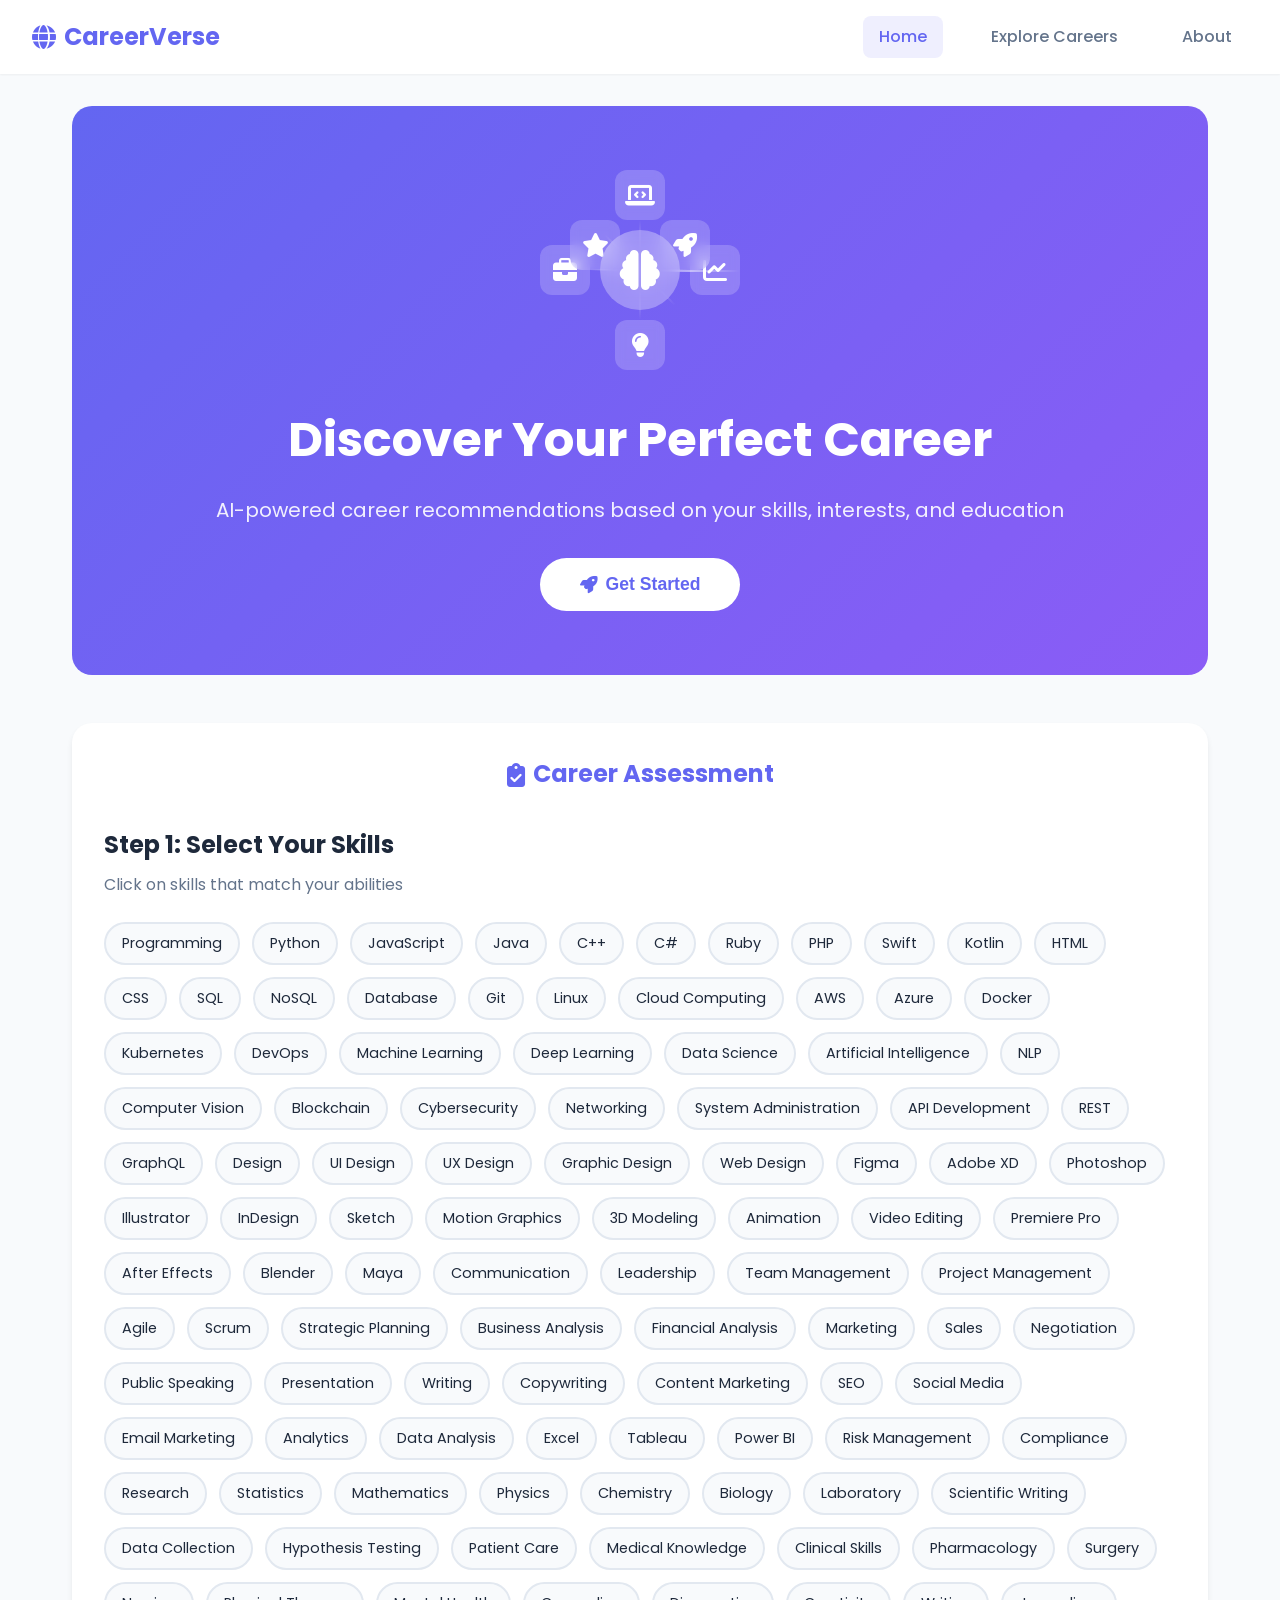
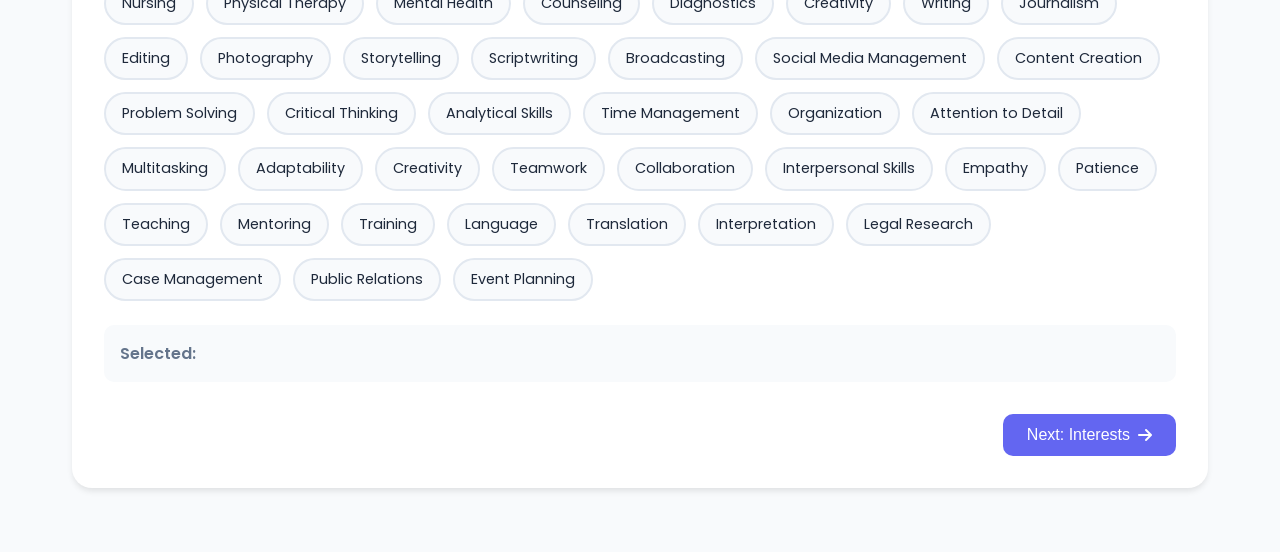
<file: frontend/index.html>
<!DOCTYPE html>
<html lang="en">
<head>
    <meta charset="UTF-8">
    <meta name="viewport" content="width=device-width, initial-scale=1.0">
    <title>CareerVerse - AI Career Recommendation System</title>
    <link rel="stylesheet" href="style.css">
    <link href="https://fonts.googleapis.com/css2?family=Poppins:wght@300;400;500;600;700&display=swap" rel="stylesheet">
    <link rel="stylesheet" href="https://cdnjs.cloudflare.com/ajax/libs/font-awesome/6.4.0/css/all.min.css">
</head>
<body>
    <div class="app-container">
        <!-- Header -->
        <header class="header">
            <div class="logo">
                <i class="fas fa-globe"></i>
                <span>CareerVerse</span>
            </div>
            <nav class="nav-links">
                <a href="#" class="active" onclick="showSection('home')">Home</a>
                <a href="#" onclick="showSection('explore')">Explore Careers</a>
                <a href="#" onclick="showSection('about')">About</a>
            </nav>
        </header>

        <!-- Main Content -->
        <main class="main-content">
            <!-- Home Section -->
            <section id="home-section" class="section active">
                <div class="hero">
                    <!-- Animated Career Illustration -->
                    <div class="hero-illustration">
                        <div class="career-icon"><i class="fas fa-laptop-code"></i></div>
                        <div class="career-icon"><i class="fas fa-briefcase"></i></div>
                        <div class="career-icon"><i class="fas fa-chart-line"></i></div>
                        <div class="career-icon"><i class="fas fa-lightbulb"></i></div>
                        <div class="career-icon"><i class="fas fa-rocket"></i></div>
                        <div class="career-icon"><i class="fas fa-star"></i></div>
                        <div class="connecting-line"></div>
                        <div class="connecting-line"></div>
                        <div class="connecting-line"></div>
                        <div class="connecting-line"></div>
                        <div class="ai-brain"><i class="fas fa-brain"></i></div>
                    </div>
                    
                    <h1>Discover Your Perfect Career</h1>
                    <p>AI-powered career recommendations based on your skills, interests, and education</p>
                    <button class="cta-button" onclick="scrollToForm()">
                        <i class="fas fa-rocket"></i> Get Started
                    </button>
                </div>

                <!-- Assessment Form -->
                <div class="assessment-form" id="assessment-form">
                    <h2><i class="fas fa-clipboard-check"></i> Career Assessment</h2>
                    
                    <!-- Step 1: Skills -->
                    <div class="form-step" id="step-1">
                        <h3>Step 1: Select Your Skills</h3>
                        <p class="step-hint">Click on skills that match your abilities</p>
                        <div class="skills-container" id="skills-container">
                            <!-- Skills will be populated by JavaScript -->
                        </div>
                        <div class="selected-skills">
                            <span>Selected:</span>
                            <div id="selected-skills-list"></div>
                        </div>
                        <div class="step-navigation">
                            <button class="btn-next" onclick="nextStep(2)">
                                Next: Interests <i class="fas fa-arrow-right"></i>
                            </button>
                        </div>
                    </div>

                    <!-- Step 2: Interests -->
                    <div class="form-step" id="step-2" style="display: none;">
                        <h3>Step 2: Select Your Interest</h3>
                        <p class="step-hint">What area interests you the most?</p>
                        <div class="interests-grid" id="interests-grid">
                            <div class="interest-card" onclick="selectInterest(this, 'technology')">
                                <i class="fas fa-laptop-code"></i>
                                <span>Technology</span>
                            </div>
                            <div class="interest-card" onclick="selectInterest(this, 'business')">
                                <i class="fas fa-briefcase"></i>
                                <span>Business</span>
                            </div>
                            <div class="interest-card" onclick="selectInterest(this, 'creative')">
                                <i class="fas fa-palette"></i>
                                <span>Creative</span>
                            </div>
                            <div class="interest-card" onclick="selectInterest(this, 'science')">
                                <i class="fas fa-flask"></i>
                                <span>Science</span>
                            </div>
                            <div class="interest-card" onclick="selectInterest(this, 'healthcare')">
                                <i class="fas fa-heartbeat"></i>
                                <span>Healthcare</span>
                            </div>
                            <div class="interest-card" onclick="selectInterest(this, 'education')">
                                <i class="fas fa-graduation-cap"></i>
                                <span>Education</span>
                            </div>
                            <div class="interest-card" onclick="selectInterest(this, 'finance')">
                                <i class="fas fa-chart-line"></i>
                                <span>Finance</span>
                            </div>
                            <div class="interest-card" onclick="selectInterest(this, 'media')">
                                <i class="fas fa-camera"></i>
                                <span>Media</span>
                            </div>
                        </div>
                        <input type="hidden" id="selected-interest" value="">
                        <div class="step-navigation">
                            <button class="btn-prev" onclick="prevStep(1)">
                                <i class="fas fa-arrow-left"></i> Back
                            </button>
                            <button class="btn-next" onclick="nextStep(3)">
                                Next: Education <i class="fas fa-arrow-right"></i>
                            </button>
                        </div>
                    </div>

                    <!-- Step 3: Education -->
                    <div class="form-step" id="step-3" style="display: none;">
                        <h3>Step 3: Select Your Education</h3>
                        <p class="step-hint">What's your educational background?</p>
                        <div class="education-options" id="education-options">
                            <div class="education-card" onclick="selectEducation(this, 'engineering')">
                                <i class="fas fa-cogs"></i>
                                <span>Engineering</span>
                            </div>
                            <div class="education-card" onclick="selectEducation(this, 'science')">
                                <i class="fas fa-flask"></i>
                                <span>Science</span>
                            </div>
                            <div class="education-card" onclick="selectEducation(this, 'commerce')">
                                <i class="fas fa-coins"></i>
                                <span>Commerce</span>
                            </div>
                            <div class="education-card" onclick="selectEducation(this, 'arts')">
                                <i class="fas fa-paint-brush"></i>
                                <span>Arts</span>
                            </div>
                            <div class="education-card" onclick="selectEducation(this, 'management')">
                                <i class="fas fa-users"></i>
                                <span>Management</span>
                            </div>
                            <div class="education-card" onclick="selectEducation(this, 'medical')">
                                <i class="fas fa-user-md"></i>
                                <span>Medical</span>
                            </div>
                            <div class="education-card" onclick="selectEducation(this, 'law')">
                                <i class="fas fa-gavel"></i>
                                <span>Law</span>
                            </div>
                            <div class="education-card" onclick="selectEducation(this, 'any')">
                                <i class="fas fa-star"></i>
                                <span>Other/Any</span>
                            </div>
                        </div>
                        <input type="hidden" id="selected-education" value="">
                        <div class="step-navigation">
                            <button class="btn-prev" onclick="prevStep(2)">
                                <i class="fas fa-arrow-left"></i> Back
                            </button>
                            <button class="btn-analyze" onclick="analyzeCareer()">
                                <i class="fas fa-magic"></i> Analyze My Career
                            </button>
                        </div>
                    </div>
                </div>

                <!-- Loading -->
                <div class="loading" id="loading" style="display: none;">
                    <div class="spinner"></div>
                    <p>Analyzing your profile...</p>
                    <p class="loading-hint">Our AI is finding the best career matches for you</p>
                </div>

                <!-- Results Section -->
                <div class="results-section" id="results-section" style="display: none;">
                    <h2><i class="fas fa-trophy"></i> Your Career Matches</h2>
                    <div class="results-container" id="results-container"></div>
                </div>

                <!-- Insights Section -->
                <div class="insights-section" id="insights-section" style="display: none;">
                    <h2><i class="fas fa-lightbulb"></i> Career Insights</h2>
                    <div class="insights-container" id="insights-container"></div>
                </div>
            </section>

            <!-- Explore Section -->
            <section id="explore-section" class="section">
                <h2><i class="fas fa-compass"></i> Explore Careers</h2>
                <div class="search-bar">
                    <input type="text" id="career-search" placeholder="Search careers..." onkeyup="searchCareers()">
                    <i class="fas fa-search"></i>
                </div>
                <div class="careers-grid" id="careers-grid"></div>
            </section>

            <!-- About Section -->
            <section id="about-section" class="section">
                <div class="about-content">
                    <h2><i class="fas fa-info-circle"></i> About CareerVerse</h2>
                    <div class="about-grid">
                        <div class="about-card">
                            <i class="fas fa-robot"></i>
                            <h3>AI-Powered</h3>
                            <p>Advanced machine learning algorithms analyze your profile to suggest the perfect career paths.</p>
                        </div>
                        <div class="about-card">
                            <i class="fas fa-database"></i>
                            <h3>Comprehensive Data</h3>
                            <p>Access to detailed information about 100+ careers across various industries.</p>
                        </div>
                        <div class="about-card">
                            <i class="fas fa-user-friends"></i>
                            <h3>Personalized</h3>
                            <p>Recommendations tailored to your unique combination of skills, interests, and education.</p>
                        </div>
                        <div class="about-card">
                            <i class="fas fa-chart-bar"></i>
                            <h3>Data-Driven</h3>
                            <p>Salary insights, growth outlooks, and skill requirements for informed decisions.</p>
                        </div>
                    </div>
                </div>
            </section>
        </main>

        <!-- Career Detail Modal -->
        <div class="modal" id="career-modal">
            <div class="modal-content">
                <span class="close-modal" onclick="closeModal()">&times;</span>
                <div id="modal-body"></div>
            </div>
        </div>
    </div>

    <script src="script.js"></script>
</body>
</html>
</file>
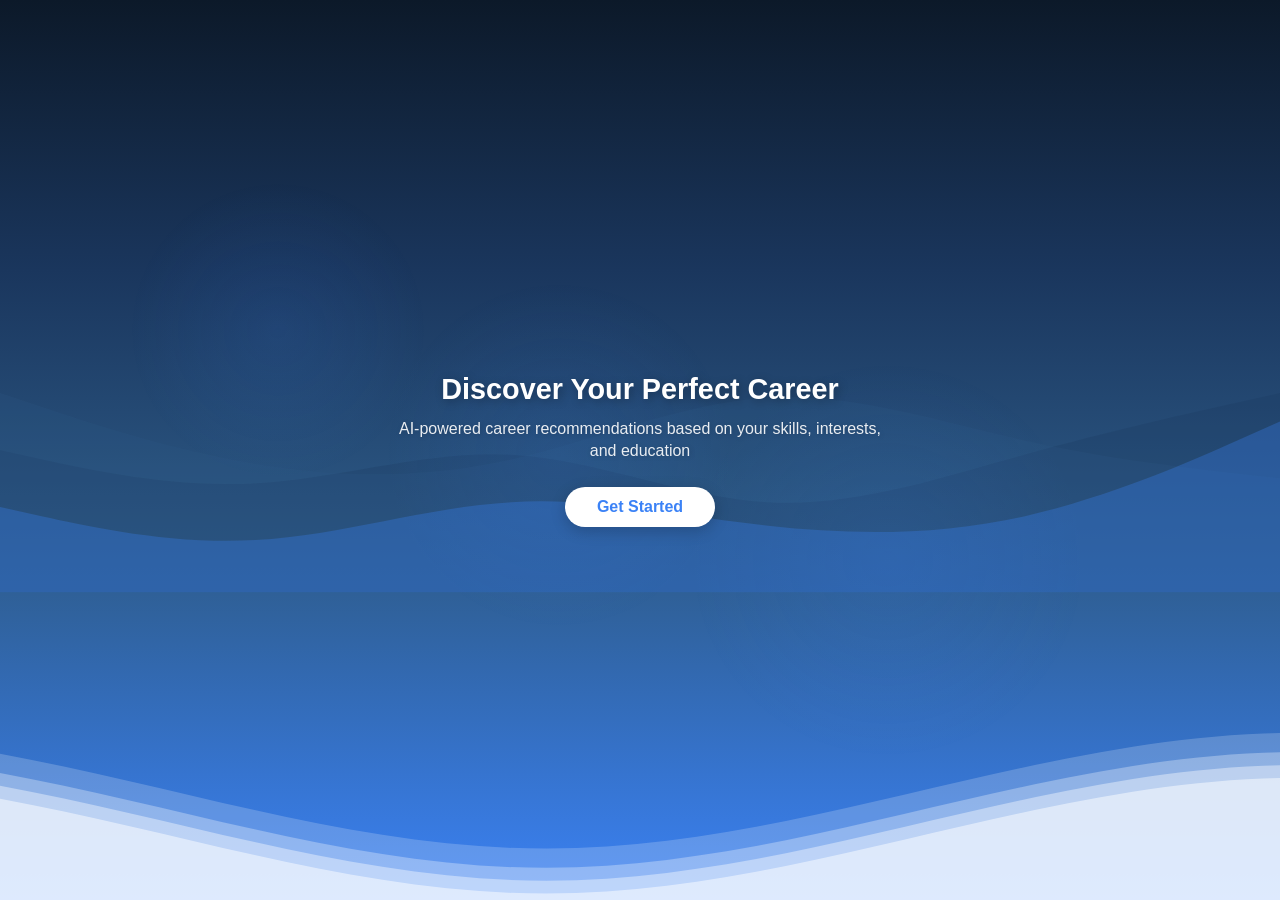
<file: frontend/landing.html>
<!DOCTYPE html>
<html lang="en">
<head>
    <meta charset="UTF-8">
    <meta name="viewport" content="width=device-width, initial-scale=1.0">
    <title>CareerVerse - Discover Your Perfect Career</title>
    <style>
        * {
            margin: 0;
            padding: 0;
            box-sizing: border-box;
        }

        body {
            font-family: Arial, sans-serif;
            background: linear-gradient(180deg, #0c1929 0%, #1a365d 30%, #2d5a87 60%, #3b82f6 100%);
            min-height: 100vh;
            display: flex;
            flex-direction: column;
            justify-content: center;
            align-items: center;
            text-align: center;
            padding: 1.5rem;
            overflow-x: hidden;
        }

        /* Ocean Background Animation */
        .ocean-bg {
            position: fixed;
            top: 0;
            left: 0;
            width: 100%;
            height: 100%;
            z-index: -2;
            overflow: hidden;
        }

        .wave-layer {
            position: absolute;
            width: 200%;
            height: 100%;
            background: url("data:image/svg+xml,%3Csvg xmlns='http://www.w3.org/2000/svg' viewBox='0 0 1440 320'%3E%3Cpath fill='%231a365d' fill-opacity='0.4' d='M0,160L48,170.7C96,181,192,203,288,197.3C384,192,480,160,576,165.3C672,171,768,213,864,218.7C960,224,1056,192,1152,165.3C1248,139,1344,117,1392,106.7L1440,96L1440,320L1392,320C1344,320,1248,320,1152,320C1056,320,960,320,864,320C768,320,672,320,576,320C480,320,384,320,288,320C192,320,96,320,48,320L0,320Z'%3E%3C/path%3E%3C/svg%3E") repeat-x;
            background-size: 50% 100%;
            animation: waveMove 8s linear infinite;
            opacity: 0.6;
        }

        .wave-layer:nth-child(2) {
            animation-delay: -2s;
            opacity: 0.4;
            animation-duration: 10s;
            background: url("data:image/svg+xml,%3Csvg xmlns='http://www.w3.org/2000/svg' viewBox='0 0 1440 320'%3E%3Cpath fill='%232d5a87' fill-opacity='0.5' d='M0,96L48,112C96,128,192,160,288,176C384,192,480,192,576,170.7C672,149,768,107,864,101.3C960,96,1056,128,1152,149.3C1248,171,1344,181,1392,186.7L1440,192L1440,320L1392,320C1344,320,1248,320,1152,320C1056,320,960,320,864,320C768,320,672,320,576,320C480,320,384,320,288,320C192,320,96,320,48,320L0,320Z'%3E%3C/path%3E%3C/svg%3E") repeat-x;
            background-size: 50% 100%;
            bottom: 20%;
            transform: translateY(20%);
        }

        .wave-layer:nth-child(3) {
            animation-delay: -4s;
            opacity: 0.5;
            animation-duration: 12s;
            background: url("data:image/svg+xml,%3Csvg xmlns='http://www.w3.org/2000/svg' viewBox='0 0 1440 320'%3E%3Cpath fill='%233b82f6' fill-opacity='0.6' d='M0,224L48,234.7C96,245,192,267,288,261.3C384,256,480,224,576,218.7C672,213,768,235,864,245.3C960,256,1056,256,1152,234.7C1248,213,1344,171,1392,149.3L1440,128L1440,320L1392,320C1344,320,1248,320,1152,320C1056,320,960,320,864,320C768,320,672,320,576,320C480,320,384,320,288,320C192,320,96,320,48,320L0,320Z'%3E%3C/path%3E%3C/svg%3E") repeat-x;
            background-size: 50% 100%;
            bottom: 10%;
            transform: translateY(10%);
        }

        @keyframes waveMove {
            0% {
                transform: translateX(0);
            }
            100% {
                transform: translateX(-50%);
            }
        }

        /* Water Ripples */
        .ripples {
            position: fixed;
            top: 0;
            left: 0;
            width: 100%;
            height: 100%;
            z-index: -1;
            pointer-events: none;
        }

        .ripple {
            position: absolute;
            border-radius: 50%;
            background: radial-gradient(circle, rgba(59, 130, 246, 0.1) 0%, transparent 70%);
            animation: rippleAnim 6s ease-in-out infinite;
        }

        .ripple:nth-child(1) {
            width: 300px;
            height: 300px;
            top: 20%;
            left: 10%;
            animation-delay: 0s;
        }

        .ripple:nth-child(2) {
            width: 400px;
            height: 400px;
            top: 40%;
            right: 15%;
            animation-delay: 2s;
        }

        .ripple:nth-child(3) {
            width: 350px;
            height: 350px;
            bottom: 30%;
            left: 30%;
            animation-delay: 4s;
        }

        @keyframes rippleAnim {
            0%, 100% {
                transform: scale(1);
                opacity: 0.3;
            }
            50% {
                transform: scale(1.2);
                opacity: 0.6;
            }
        }

        .landing-container {
            max-width: 500px;
            position: relative;
            z-index: 1;
        }

        h1 {
            font-size: 1.8rem;
            color: white;
            margin-bottom: 0.75rem;
            font-weight: bold;
            text-shadow: 2px 2px 10px rgba(0, 0, 0, 0.3);
        }

        .subtitle {
            font-size: 1rem;
            color: rgba(255,255,255,0.9);
            margin-bottom: 1.5rem;
            line-height: 1.4;
            text-shadow: 1px 1px 5px rgba(0, 0, 0, 0.2);
        }

        .btn-get-started {
            background: white;
            color: #3b82f6;
            border: none;
            padding: 0.7rem 2rem;
            font-size: 1rem;
            font-weight: bold;
            border-radius: 50px;
            cursor: pointer;
            transition: all 0.3s ease;
            box-shadow: 0 4px 15px rgba(0, 0, 0, 0.2);
        }

        .btn-get-started:hover {
            transform: scale(1.05);
            box-shadow: 0 6px 20px rgba(0, 0, 0, 0.3);
        }

        /* Wave Animation */
        .waves-container {
            position: fixed;
            bottom: 0;
            left: 0;
            width: 100%;
            height: 180px;
            overflow: hidden;
            line-height: 0;
            z-index: 1;
        }

        .waves {
            position: relative;
            width: 100%;
            height: 100%;
            margin-bottom: -7px;
            min-height: 120px;
            max-height: 180px;
        }

        .parallax > use {
            animation: move-forever 25s cubic-bezier(.55, .5, .45, .5) infinite;
        }

        .parallax > use:nth-child(1) {
            animation-delay: -2s;
            animation-duration: 11s;
            fill: rgba(255, 255, 255, 0.2);
        }

        .parallax > use:nth-child(2) {
            animation-delay: -3s;
            animation-duration: 13s;
            fill: rgba(255, 255, 255, 0.3);
        }

        .parallax > use:nth-child(3) {
            animation-delay: -4s;
            animation-duration: 15s;
            fill: rgba(255, 255, 255, 0.4);
        }

        .parallax > use:nth-child(4) {
            animation-delay: -5s;
            animation-duration: 20s;
            fill: rgba(255, 255, 255, 0.5);
        }

        @keyframes move-forever {
            0% {
                transform: translate3d(-90px, 0, 0);
            }
            100% {
                transform: translate3d(85px, 0, 0);
            }
        }
    </style>
</head>
<body>
    <!-- Ocean Background -->
    <div class="ocean-bg">
        <div class="wave-layer"></div>
        <div class="wave-layer"></div>
        <div class="wave-layer"></div>
    </div>
    
    <!-- Water Ripples -->
    <div class="ripples">
        <div class="ripple"></div>
        <div class="ripple"></div>
        <div class="ripple"></div>
    </div>
    
    <div class="waves-container">
        <svg class="waves" xmlns="http://www.w3.org/2000/svg" xmlns:xlink="http://www.w3.org/1999/xlink"
            viewBox="0 24 150 28" preserveAspectRatio="none" shape-rendering="auto">
            <defs>
                <path id="gentle-wave" d="M-160 44c30 0 58-18 88-18s 58 18 88 18 58-18 88-18 58 18 88 18 v44h-352z" />
            </defs>
            <g class="parallax">
                <use xlink:href="#gentle-wave" x="48" y="0" />
                <use xlink:href="#gentle-wave" x="48" y="3" />
                <use xlink:href="#gentle-wave" x="48" y="5" />
                <use xlink:href="#gentle-wave" x="48" y="7" />
            </g>
        </svg>
    </div>
    <div class="landing-container">
        <h1>Discover Your Perfect Career</h1>
        <p class="subtitle">AI-powered career recommendations based on your skills, interests, and education</p>
        <button class="btn-get-started" onclick="window.location.href='index.html'">Get Started</button>
    </div>
</body>
</html>
</file>
<file: frontend/style.css>
/* CareerVerse - AI Career Recommendation System Styles */

:root {
    --primary-color: #6366f1;
    --primary-dark: #4f46e5;
    --secondary-color: #10b981;
    --accent-color: #f59e0b;
    --danger-color: #ef4444;
    --background-color: #f8fafc;
    --card-background: #ffffff;
    --text-primary: #1e293b;
    --text-secondary: #64748b;
    --border-color: #e2e8f0;
    --shadow-sm: 0 1px 2px rgba(0, 0, 0, 0.05);
    --shadow-md: 0 4px 6px -1px rgba(0, 0, 0, 0.1);
    --shadow-lg: 0 10px 15px -3px rgba(0, 0, 0, 0.1);
    --transition: all 0.3s ease;
}

* {
    margin: 0;
    padding: 0;
    box-sizing: border-box;
}

body {
    font-family: 'Poppins', sans-serif;
    background-color: var(--background-color);
    color: var(--text-primary);
    line-height: 1.6;
}

.app-container {
    min-height: 100vh;
    display: flex;
    flex-direction: column;
}

/* Header */
.header {
    background: var(--card-background);
    padding: 1rem 2rem;
    display: flex;
    justify-content: space-between;
    align-items: center;
    box-shadow: var(--shadow-sm);
    position: sticky;
    top: 0;
    z-index: 100;
}

.logo {
    font-size: 1.5rem;
    font-weight: 700;
    color: var(--primary-color);
    display: flex;
    align-items: center;
    gap: 0.5rem;
}

.nav-links {
    display: flex;
    gap: 2rem;
}

.nav-links a {
    text-decoration: none;
    color: var(--text-secondary);
    font-weight: 500;
    transition: var(--transition);
    padding: 0.5rem 1rem;
    border-radius: 8px;
}

.nav-links a:hover,
.nav-links a.active {
    color: var(--primary-color);
    background: rgba(99, 102, 241, 0.1);
}

/* Main Content */
.main-content {
    flex: 1;
    padding: 2rem;
    max-width: 1200px;
    margin: 0 auto;
    width: 100%;
}

.section {
    display: none;
}

.section.active {
    display: block;
    animation: fadeIn 0.5s ease;
}

@keyframes fadeIn {
    from { opacity: 0; transform: translateY(10px); }
    to { opacity: 1; transform: translateY(0); }
}

/* Hero Section */
.hero {
    display: flex;
    flex-direction: column;
    align-items: center;
    text-align: center;
    padding: 4rem 2rem;
    background: linear-gradient(135deg, var(--primary-color) 0%, #8b5cf6 100%);
    border-radius: 20px;
    color: white;
    margin-bottom: 3rem;
    position: relative;
    overflow: hidden;
}

.hero-illustration {
    width: 200px;
    height: 200px;
    position: relative;
    margin-bottom: 2rem;
}

/* Animated Career Icons */
.career-icon {
    position: absolute;
    width: 50px;
    height: 50px;
    background: rgba(255, 255, 255, 0.2);
    border-radius: 12px;
    display: flex;
    align-items: center;
    justify-content: center;
    font-size: 1.5rem;
    animation: float 3s ease-in-out infinite;
    backdrop-filter: blur(5px);
}

.career-icon:nth-child(1) {
    top: 0;
    left: 50%;
    transform: translateX(-50%);
    animation-delay: 0s;
}

.career-icon:nth-child(2) {
    top: 50%;
    left: 0;
    transform: translateY(-50%);
    animation-delay: 0.5s;
}

.career-icon:nth-child(3) {
    top: 50%;
    right: 0;
    transform: translateY(-50%);
    animation-delay: 1s;
}

.career-icon:nth-child(4) {
    bottom: 0;
    left: 50%;
    transform: translateX(-50%);
    animation-delay: 1.5s;
}

.career-icon:nth-child(5) {
    top: 25%;
    right: 15%;
    animation-delay: 2s;
}

.career-icon:nth-child(6) {
    top: 25%;
    left: 15%;
    animation-delay: 2.5s;
}

@keyframes float {
    0%, 100% {
        transform: translateY(0) translateX(-50%);
    }
    50% {
        transform: translateY(-10px) translateX(-50%);
    }
}

.career-icon:nth-child(2),
.career-icon:nth-child(3) {
    animation-name: floatHorizontal;
}

.career-icon:nth-child(2) {
    animation-delay: 0.5s;
}

.career-icon:nth-child(3) {
    animation-delay: 1s;
}

@keyframes floatHorizontal {
    0%, 100% {
        transform: translateY(-50%) translateX(0);
    }
    50% {
        transform: translateY(-50%) translateX(-10px);
    }
}

.career-icon:nth-child(4) {
    animation-delay: 1.5s;
}

.career-icon:nth-child(5),
.career-icon:nth-child(6) {
    animation-name: pulse;
    animation-duration: 2s;
    animation-iteration-count: infinite;
}

@keyframes pulse {
    0%, 100% {
        transform: scale(1);
        opacity: 0.8;
    }
    50% {
        transform: scale(1.1);
        opacity: 1;
    }
}

/* Central AI Brain */
.ai-brain {
    position: absolute;
    top: 50%;
    left: 50%;
    transform: translate(-50%, -50%);
    width: 80px;
    height: 80px;
    background: rgba(255, 255, 255, 0.3);
    border-radius: 50%;
    display: flex;
    align-items: center;
    justify-content: center;
    font-size: 2.5rem;
    animation: pulse 2s ease-in-out infinite;
    backdrop-filter: blur(10px);
    z-index: 10;
}

/* Connecting Lines */
.connecting-line {
    position: absolute;
    top: 50%;
    left: 50%;
    width: 100px;
    height: 2px;
    background: linear-gradient(90deg, transparent, rgba(255,255,255,0.5), transparent);
    animation: linePulse 2s ease-in-out infinite;
}

.connecting-line:nth-child(8) {
    transform: translate(-50%, -50%) rotate(0deg);
    animation-delay: 0s;
}

.connecting-line:nth-child(9) {
    transform: translate(-50%, -50%) rotate(90deg);
    animation-delay: 0.3s;
}

.connecting-line:nth-child(10) {
    transform: translate(-50%, -50%) rotate(45deg);
    animation-delay: 0.6s;
}

.connecting-line:nth-child(11) {
    transform: translate(-50%, -50%) rotate(135deg);
    animation-delay: 0.9s;
}

@keyframes linePulse {
    0%, 100% {
        opacity: 0.3;
        width: 80px;
    }
    50% {
        opacity: 0.8;
        width: 100px;
    }
}

.hero h1 {
    font-size: 3rem;
    margin-bottom: 1rem;
    font-weight: 700;
}

.hero p {
    font-size: 1.25rem;
    opacity: 0.9;
    margin-bottom: 2rem;
}

.cta-button {
    background: white;
    color: var(--primary-color);
    border: none;
    padding: 1rem 2.5rem;
    font-size: 1.1rem;
    font-weight: 600;
    border-radius: 50px;
    cursor: pointer;
    transition: var(--transition);
    display: inline-flex;
    align-items: center;
    gap: 0.5rem;
    position: relative;
    overflow: hidden;
}

.cta-button::before {
    content: '';
    position: absolute;
    top: 0;
    left: -100%;
    width: 100%;
    height: 100%;
    background: linear-gradient(90deg, transparent, rgba(99, 102, 241, 0.2), transparent);
    animation: shimmer 3s infinite;
}

@keyframes shimmer {
    0% {
        left: -100%;
    }
    100% {
        left: 100%;
    }
}

.cta-button:hover {
    transform: translateY(-2px) scale(1.05);
    box-shadow: 0 20px 40px rgba(0, 0, 0, 0.2);
}

.cta-button i {
    animation: rocketFly 1s ease-in-out infinite;
}

@keyframes rocketFly {
    0%, 100% {
        transform: translateY(0);
    }
    50% {
        transform: translateY(-3px);
    }
}

/* Assessment Form */
.assessment-form {
    background: var(--card-background);
    border-radius: 20px;
    padding: 2rem;
    box-shadow: var(--shadow-md);
    margin-bottom: 2rem;
}

.assessment-form h2 {
    text-align: center;
    color: var(--primary-color);
    margin-bottom: 2rem;
    display: flex;
    align-items: center;
    justify-content: center;
    gap: 0.5rem;
}

.form-step {
    animation: slideIn 0.3s ease;
}

@keyframes slideIn {
    from { opacity: 0; transform: translateX(20px); }
    to { opacity: 1; transform: translateX(0); }
}

.form-step h3 {
    font-size: 1.5rem;
    margin-bottom: 0.5rem;
}

.step-hint {
    color: var(--text-secondary);
    margin-bottom: 1.5rem;
}

/* Skills Section */
.skills-container {
    display: flex;
    flex-wrap: wrap;
    gap: 0.75rem;
    margin-bottom: 1.5rem;
}

.skill-tag {
    padding: 0.5rem 1rem;
    border: 2px solid var(--border-color);
    border-radius: 25px;
    cursor: pointer;
    transition: var(--transition);
    font-size: 0.9rem;
    background: var(--background-color);
}

.skill-tag:hover {
    border-color: var(--primary-color);
    color: var(--primary-color);
}

.skill-tag.active {
    background: var(--primary-color);
    border-color: var(--primary-color);
    color: white;
}

.selected-skills {
    display: flex;
    flex-wrap: wrap;
    align-items: center;
    gap: 0.5rem;
    margin-bottom: 1.5rem;
    padding: 1rem;
    background: var(--background-color);
    border-radius: 10px;
}

.selected-skills span {
    font-weight: 600;
    color: var(--text-secondary);
}

#selected-skills-list {
    display: flex;
    flex-wrap: wrap;
    gap: 0.5rem;
}

/* Interests Grid */
.interests-grid {
    display: grid;
    grid-template-columns: repeat(auto-fit, minmax(150px, 1fr));
    gap: 1rem;
    margin-bottom: 1.5rem;
}

.interest-card {
    padding: 1.5rem;
    border: 2px solid var(--border-color);
    border-radius: 15px;
    text-align: center;
    cursor: pointer;
    transition: var(--transition);
}

.interest-card:hover {
    border-color: var(--primary-color);
    transform: translateY(-3px);
}

.interest-card.selected {
    border-color: var(--primary-color);
    background: rgba(99, 102, 241, 0.1);
}

.interest-card i {
    font-size: 2rem;
    color: var(--primary-color);
    margin-bottom: 0.5rem;
    display: block;
}

.interest-card span {
    font-weight: 500;
}

/* Education Options */
.education-options {
    display: grid;
    grid-template-columns: repeat(auto-fit, minmax(140px, 1fr));
    gap: 1rem;
    margin-bottom: 1.5rem;
}

.education-card {
    padding: 1.25rem;
    border: 2px solid var(--border-color);
    border-radius: 12px;
    text-align: center;
    cursor: pointer;
    transition: var(--transition);
}

.education-card:hover {
    border-color: var(--secondary-color);
    transform: translateY(-3px);
}

.education-card.selected {
    border-color: var(--secondary-color);
    background: rgba(16, 185, 129, 0.1);
}

.education-card i {
    font-size: 1.5rem;
    color: var(--secondary-color);
    margin-bottom: 0.5rem;
    display: block;
}

.education-card span {
    font-weight: 500;
    font-size: 0.9rem;
}

/* Navigation Buttons */
.step-navigation {
    display: flex;
    justify-content: space-between;
    margin-top: 2rem;
    gap: 1rem;
}

.btn-prev,
.btn-next,
.btn-analyze {
    padding: 0.75rem 1.5rem;
    border: none;
    border-radius: 10px;
    font-size: 1rem;
    font-weight: 500;
    cursor: pointer;
    transition: var(--transition);
    display: flex;
    align-items: center;
    gap: 0.5rem;
}

.btn-prev {
    background: var(--background-color);
    color: var(--text-secondary);
}

.btn-prev:hover {
    background: var(--border-color);
}

.btn-next,
.btn-analyze {
    background: var(--primary-color);
    color: white;
    margin-left: auto;
}

.btn-next:hover,
.btn-analyze:hover {
    background: var(--primary-dark);
    transform: translateY(-2px);
}

/* Loading */
.loading {
    text-align: center;
    padding: 3rem;
}

.spinner {
    width: 50px;
    height: 50px;
    border: 4px solid var(--border-color);
    border-top-color: var(--primary-color);
    border-radius: 50%;
    animation: spin 1s linear infinite;
    margin: 0 auto 1rem;
}

@keyframes spin {
    to { transform: rotate(360deg); }
}

.loading p {
    font-size: 1.25rem;
    color: var(--text-secondary);
}

.loading-hint {
    font-size: 0.9rem !important;
    margin-top: 0.5rem;
}

/* Results Section */
.results-section {
    margin-bottom: 2rem;
}

.results-section h2 {
    color: var(--primary-color);
    margin-bottom: 1.5rem;
    display: flex;
    align-items: center;
    gap: 0.5rem;
}

.results-container {
    display: flex;
    flex-direction: column;
    gap: 1rem;
}

.result-card {
    background: var(--card-background);
    border-radius: 15px;
    padding: 1.5rem;
    box-shadow: var(--shadow-md);
    display: flex;
    align-items: center;
    gap: 1.5rem;
    transition: var(--transition);
    cursor: pointer;
}

.result-card:hover {
    transform: translateY(-3px);
    box-shadow: var(--shadow-lg);
}

.result-rank {
    width: 50px;
    height: 50px;
    background: linear-gradient(135deg, var(--primary-color), #8b5cf6);
    border-radius: 50%;
    display: flex;
    align-items: center;
    justify-content: center;
    color: white;
    font-weight: 700;
    font-size: 1.25rem;
    flex-shrink: 0;
}

.result-rank.gold {
    background: linear-gradient(135deg, #f59e0b, #d97706);
}

.result-rank.silver {
    background: linear-gradient(135deg, #94a3b8, #64748b);
}

.result-rank.bronze {
    background: linear-gradient(135deg, #f97316, #ea580c);
}

.result-info {
    flex: 1;
}

.result-info h3 {
    font-size: 1.25rem;
    margin-bottom: 0.25rem;
}

.result-info p {
    color: var(--text-secondary);
    font-size: 0.9rem;
    margin-bottom: 0.5rem;
}

.result-salary {
    color: var(--secondary-color);
    font-weight: 600;
}

.result-score {
    text-align: right;
}

.score-circle {
    width: 70px;
    height: 70px;
    border-radius: 50%;
    background: conic-gradient(var(--primary-color) var(--score-percent), var(--border-color) 0);
    display: flex;
    align-items: center;
    justify-content: center;
    margin-bottom: 0.5rem;
}

.score-circle::before {
    content: '';
    width: 55px;
    height: 55px;
    background: var(--card-background);
    border-radius: 50%;
}

.score-value {
    position: absolute;
    font-weight: 700;
    font-size: 1.25rem;
    color: var(--primary-color);
}

.score-label {
    font-size: 0.8rem;
    color: var(--text-secondary);
}

/* Insights Section */
.insights-section h2 {
    color: var(--accent-color);
    margin-bottom: 1.5rem;
    display: flex;
    align-items: center;
    gap: 0.5rem;
}

.insights-container {
    display: grid;
    grid-template-columns: repeat(auto-fit, minmax(280px, 1fr));
    gap: 1.5rem;
}

.insight-card {
    background: var(--card-background);
    border-radius: 15px;
    padding: 1.5rem;
    box-shadow: var(--shadow-md);
}

.insight-card h3 {
    display: flex;
    align-items: center;
    gap: 0.5rem;
    margin-bottom: 1rem;
    color: var(--text-primary);
}

.insight-card.strengths h3 {
    color: var(--secondary-color);
}

.insight-card.gaps h3 {
    color: var(--danger-color);
}

.insight-card.recommendations h3 {
    color: var(--accent-color);
}

.insight-list {
    list-style: none;
}

.insight-list li {
    padding: 0.5rem 0;
    border-bottom: 1px solid var(--border-color);
    display: flex;
    align-items: center;
    gap: 0.5rem;
}

.insight-list li:last-child {
    border-bottom: none;
}

/* Explore Section */
.search-bar {
    position: relative;
    margin-bottom: 2rem;
}

.search-bar input {
    width: 100%;
    padding: 1rem 1rem 1rem 3rem;
    border: 2px solid var(--border-color);
    border-radius: 10px;
    font-size: 1rem;
    transition: var(--transition);
}

.search-bar input:focus {
    outline: none;
    border-color: var(--primary-color);
}

.search-bar i {
    position: absolute;
    left: 1rem;
    top: 50%;
    transform: translateY(-50%);
    color: var(--text-secondary);
}

.careers-grid {
    display: grid;
    grid-template-columns: repeat(auto-fill, minmax(250px, 1fr));
    gap: 1.5rem;
}

.career-card {
    background: var(--card-background);
    border-radius: 15px;
    padding: 1.5rem;
    box-shadow: var(--shadow-md);
    cursor: pointer;
    transition: var(--transition);
}

.career-card:hover {
    transform: translateY(-5px);
    box-shadow: var(--shadow-lg);
}

.career-card h3 {
    color: var(--primary-color);
    margin-bottom: 0.5rem;
}

.career-card p {
    color: var(--text-secondary);
    font-size: 0.9rem;
    margin-bottom: 0.5rem;
}

.career-card .salary {
    color: var(--secondary-color);
    font-weight: 600;
}

.career-card .growth {
    font-size: 0.8rem;
    padding: 0.25rem 0.75rem;
    border-radius: 20px;
    display: inline-block;
    margin-top: 0.5rem;
}

.growth.very-high {
    background: rgba(16, 185, 129, 0.1);
    color: var(--secondary-color);
}

.growth.high {
    background: rgba(99, 102, 241, 0.1);
    color: var(--primary-color);
}

.growth.moderate {
    background: rgba(245, 158, 11, 0.1);
    color: var(--accent-color);
}

/* About Section */
.about-content {
    text-align: center;
}

.about-content h2 {
    color: var(--primary-color);
    margin-bottom: 2rem;
    display: flex;
    align-items: center;
    justify-content: center;
    gap: 0.5rem;
}

.about-grid {
    display: grid;
    grid-template-columns: repeat(auto-fit, minmax(220px, 1fr));
    gap: 2rem;
}

.about-card {
    background: var(--card-background);
    border-radius: 20px;
    padding: 2rem;
    box-shadow: var(--shadow-md);
    transition: var(--transition);
}

.about-card:hover {
    transform: translateY(-5px);
    box-shadow: var(--shadow-lg);
}

.about-card i {
    font-size: 3rem;
    color: var(--primary-color);
    margin-bottom: 1rem;
}

.about-card h3 {
    margin-bottom: 0.5rem;
}

.about-card p {
    color: var(--text-secondary);
    font-size: 0.9rem;
}

/* Modal */
.modal {
    display: none;
    position: fixed;
    top: 0;
    left: 0;
    width: 100%;
    height: 100%;
    background: rgba(0, 0, 0, 0.5);
    z-index: 1000;
    align-items: center;
    justify-content: center;
    padding: 1rem;
}

.modal.active {
    display: flex;
}

.modal-content {
    background: var(--card-background);
    border-radius: 20px;
    padding: 2rem;
    max-width: 600px;
    width: 100%;
    max-height: 80vh;
    overflow-y: auto;
    position: relative;
    animation: modalSlide 0.3s ease;
}

@keyframes modalSlide {
    from { opacity: 0; transform: scale(0.9); }
    to { opacity: 1; transform: scale(1); }
}

.close-modal {
    position: absolute;
    top: 1rem;
    right: 1rem;
    font-size: 1.5rem;
    cursor: pointer;
    color: var(--text-secondary);
    transition: var(--transition);
}

.close-modal:hover {
    color: var(--danger-color);
}

/* Footer */
.footer {
    background: var(--card-background);
    padding: 2rem;
    text-align: center;
    border-top: 1px solid var(--border-color);
    margin-top: auto;
}

.footer p {
    color: var(--text-secondary);
}

.footer-hint {
    font-size: 0.85rem;
    margin-top: 0.5rem;
}

.footer-hint i {
    color: var(--danger-color);
}

/* Responsive */
@media (max-width: 768px) {
    .header {
        flex-direction: column;
        gap: 1rem;
    }

    .nav-links {
        gap: 1rem;
    }

    .hero h1 {
        font-size: 2rem;
    }

    .hero p {
        font-size: 1rem;
    }

    .result-card {
        flex-direction: column;
        text-align: center;
    }

    .result-score {
        text-align: center;
    }

    .step-navigation {
        flex-direction: column;
    }

    .btn-next,
    .btn-analyze {
        margin-left: 0;
        justify-content: center;
    }
}
</file>
